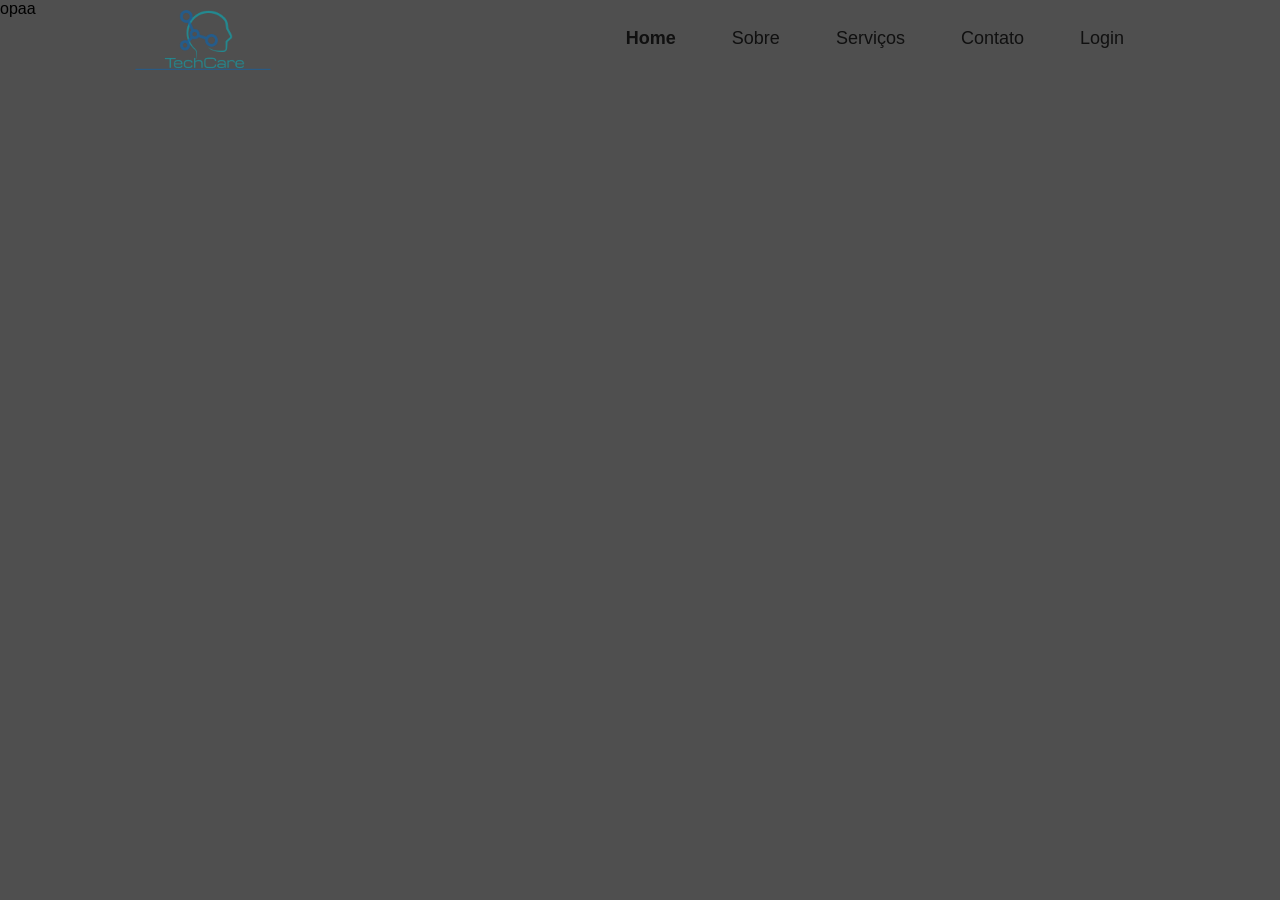
<file: SiteTechCare/Início/index.html>
<!DOCTYPE html>
<html lang="en">

<head>
    <meta charset="UTF-8">
    <meta name="viewport" content="width=device-width, initial-scale=1.0">
    <link rel="stylesheet" href="css/Style.css">
    <title>Document</title>
</head>

<body>
    <div class="header">
        <div class="container">
            <div class="logo">
                <a href=""><img src="css/img/logo.png" alt="Logo" width="150"></a>
            </div>
            <div class="nav">
                <ul>
                    <a href=""><li> Login </li></a>
                    <a href=""><li> Contato </li></a>
                    <a href=""><li> Serviços </li></a>
                    <a href=""><li> Sobre </li></a>
                    <a href=""><li class="active"> Home </li></a>
                </ul>
            </div>
        </div>
        <div class="clear"></div>
    </div>
    opaa
    <div class="footer">

    </div>
</body>

</html>
</file>
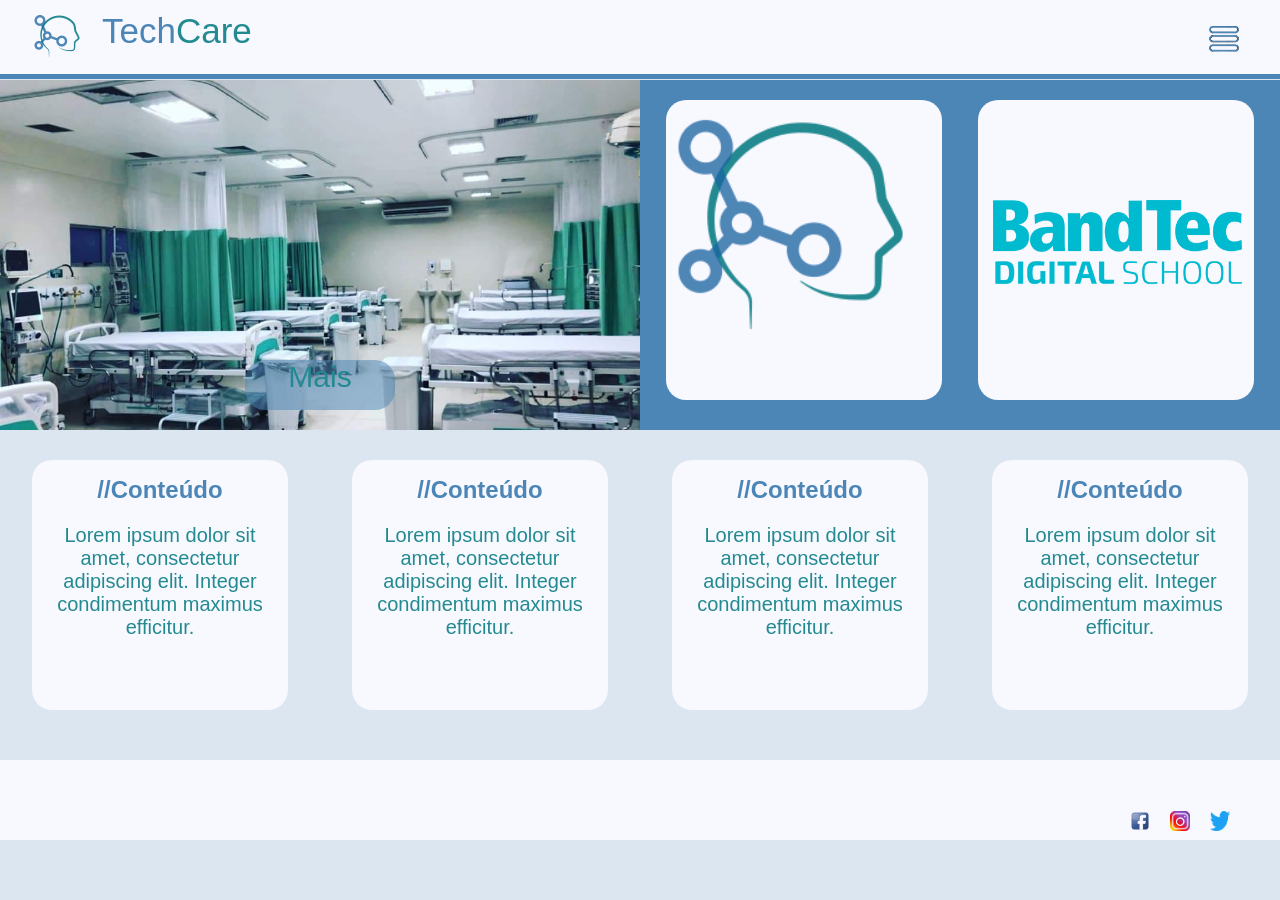
<file: Prototipos/Home/Gui Gomes/index.html>
<!DOCTYPE html>
<html lang="en">
<head>
    <meta charset="UTF-8">
    <meta name="viewport" content="width=device-width, initial-scale=1.0">
    <script src="js/index.js"></script>
    <link rel="stylesheet" href="css/style_index.css">
    <link REL="SHORTCUT ICON" HREF="img/logo.ico">
    <title>Home</title>
</head>
<body>
    <div class="posicao">
    <div class="header">
        
        <div class="container">
            <div class="logo"> <img src="img/logo.png" alt="logo techcare"></div>
            <div class="titulo_0">
                <span>Tech</span>Care
            </div>
            <div class="menu">
                <img  onclick="func_0()" src="img/menuazul.png" alt="menu">
            </div>
        </div>
        <div class="linha"></div>
    </div>
    <div style="display: none;" class="opcoes" id="options">
        <div class="options_1">
        <div class="container_1">
            <a href="index.html">
            <ul>
                <li> <img class="img_home" src="img/home.png" alt="Serviços"><span class="aj"> Home </span></li>
            </ul>
            </a>
        </div>
        <div class="container_1">
            <a href="index.html">
            <ul>
                <li> <img class="img_login" src="img/login.png" alt="Serviços">Login</li>
            </ul>
            </a>
        </div>
        <div class="container_1">
            <a href="index.html">
            <ul>
                <li> <img src="img/servicos.png" alt="Serviços"><span class="aj"> Sobre </span></li>
            </ul>
            </a>
        </div>
        <div class="container_1">
            <a href="index.html">
            <ul>
                <li> <img  class="img_servicos" src="img/biohazard_preto.png" alt="Serviços">Serviços</li>
            </ul>
            </a>
        </div>
        <div class="container_2">
            <a href="index.html">
            <ul>
                <li> <img  class="img_contato" src="img/contato.png" alt="Contato">Contato</li>
            </ul>
            </a>
        </div>
    </div>
    </div>
    </div>
</div>
    <div class="conteudo">
        <div class="space">
        </div>
        <div class="conteudo_0">
            <div class="q0">
                <div class="space_1"></div>
                <div class="ser">
                    <a href="index.html">Mais</a>
                </div>
            </div>
            <div class="q1">
                <div class="limite">
                <div class="quem">
                    <img src="img/logo.png" alt="">

                </div>
                <a href="http://www.digitalschool.com.br/faculdade/">
                    <div class="parcerias" onclick="func_1()">
                    <ul>
                    <li><img src="img/bandtec.png" alt=""></li>
                    </ul>
                    
                    </div>
                </a>
                </div>
            </div>
        </div>
        <div class="space3">

        </div>
        <div class="conteudo_1">
            <div class="q4">
            <div class="titulo_2">
                <h1>//Conteúdo</h1>
            </div>
            <div class="texto_0">
                <p>
                    Lorem ipsum dolor sit amet, consectetur adipiscing elit. Integer condimentum maximus efficitur.
                 </p>
            </div>
        </div>
        <div class="q5">
            <div class="titulo_2">
                <h1>//Conteúdo</h1>
            </div>
            <div class="texto_0">
                <p>
                    Lorem ipsum dolor sit amet, consectetur adipiscing elit. Integer condimentum maximus efficitur.
                 </p>
            </div>
        </div>
    </div>
    <div class="conteudo_1">
        <div class="q4">
        <div class="titulo_2">
            <h1>//Conteúdo</h1>
        </div>
        <div class="texto_0">
            <p>
                Lorem ipsum dolor sit amet, consectetur adipiscing elit. Integer condimentum maximus efficitur.
             </p>
        </div>
    </div>
    <div class="q5">
        <div class="titulo_2">
            <h1>//Conteúdo</h1>
        </div>
        <div class="texto_0">
            <p>
                Lorem ipsum dolor sit amet, consectetur adipiscing elit. Integer condimentum maximus efficitur.
             </p>
        </div>
    </div>
</div>
<div class="rodape">
    <div class="redes">
        <ul>
            <li><div class="f1"><img src="img/face.png" alt=""></div></li>
            <li><div class="f1"><img src="img/insta.png" alt=""></div></li>
            <li><div class="f1"><img src="img/twitter.png" alt=""></div></li>
        </ul>
    </div>
</div>

</body>
</html>
</file>
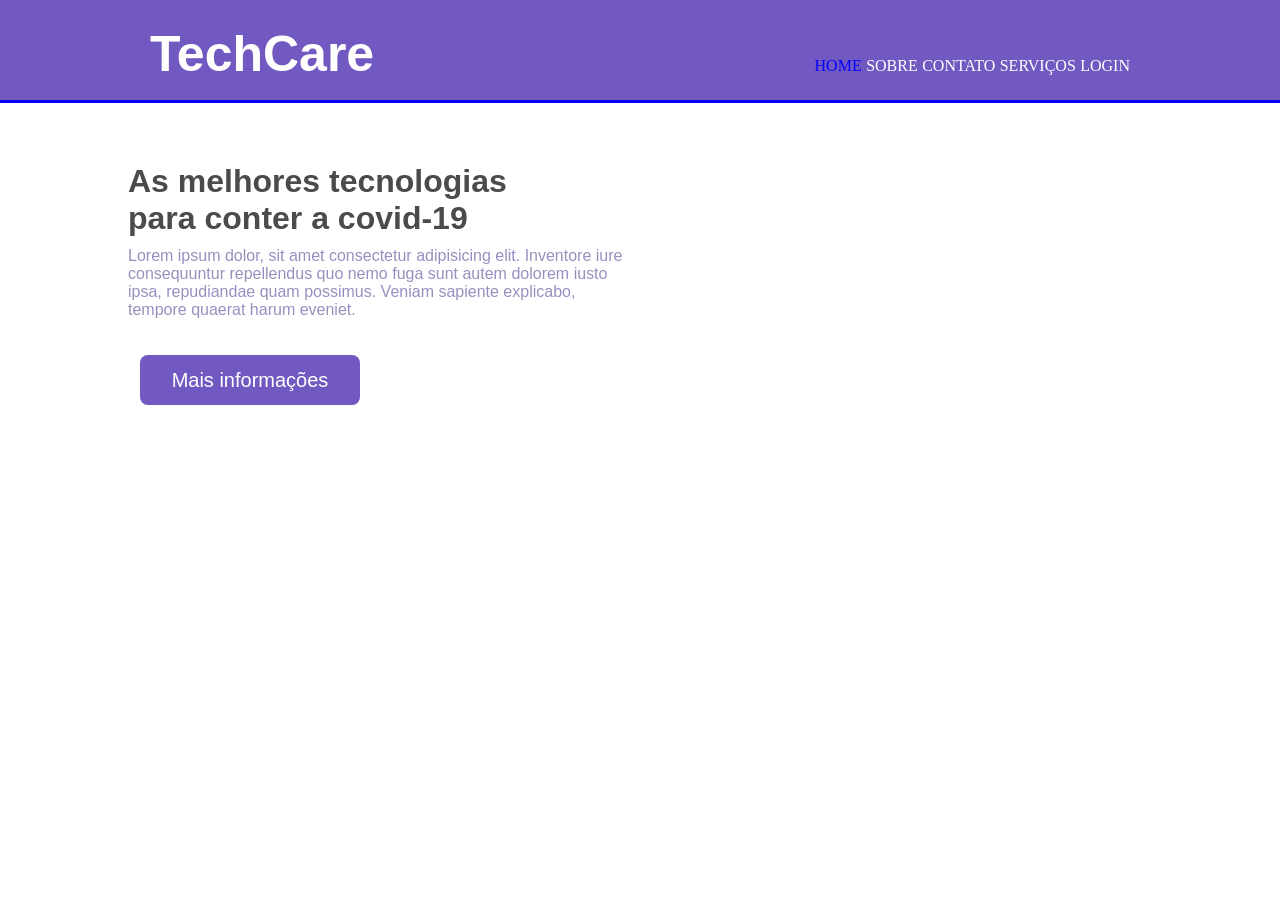
<file: Prototipos/Home/Rafael/index.html>
<!DOCTYPE html>
<html lang="en">

<head>
    <meta charset="UTF-8">
    <meta name="viewport" content="width=device-width, initial-scale=1.0">
    <title>Document</title>
    <link rel="stylesheet" href="style.css">
</head>

<body>

    <!-- Cabeçalho -->

    <div class="header">

        <div class="container">

            <div class="title-header">

                <h1>TechCare</h1>

            </div>

            <div class="nav">
                <ul>

                    <li> <a class="current" href="index.html">Home</a></li>
                    <li><a href="sobre.html">Sobre</a></li>
                    <li><a href="contato.html">Contato</a></li>
                    <li><a href="servico.html">Serviços</a></li>
                    <li><a href="login.html">Login</a></li>


                </ul>
            </div>

        </div>


    </div>

    <!-- Cabeçalho -->



    <div class="showcase">

        <div class="container">


            <h1 class="title-show"> As melhores tecnologias<br>
                para conter a covid-19</h1>

            <div class="text1">
                Lorem ipsum dolor, sit amet consectetur adipisicing elit. Inventore iure <br>
                consequuntur repellendus quo nemo fuga sunt autem dolorem iusto <br>
                ipsa, repudiandae quam possimus. Veniam sapiente explicabo, <br>
                tempore quaerat harum eveniet.

            </div>
            <br>
            <br>
            <button class="btn-enviar">Mais informações</button>

            <!-- <div class="img1"></div> -->


        </div>

    </div>

    <!-- <img   src="img6.png" alt=""> -->


    <div class="shocase2">
<!-- 

        <div class="container">


            <h1 class="title-show">Combate a convid-19</h1>

            <div class="text1">

                Lorem ipsum dolor sit amet consectetur adipisicing elit. Dolor culpa obcaecati vitae ipsam at aliquid <br>
                 errorvoluptatesatque alias adipisci eum nesciunt consequatur facilis, laudantium voluptatibus? <br> Ipsum amet
                laboriosam iure.


            </div>

        </div>

    </div> -->



</body>

</html>
</file>
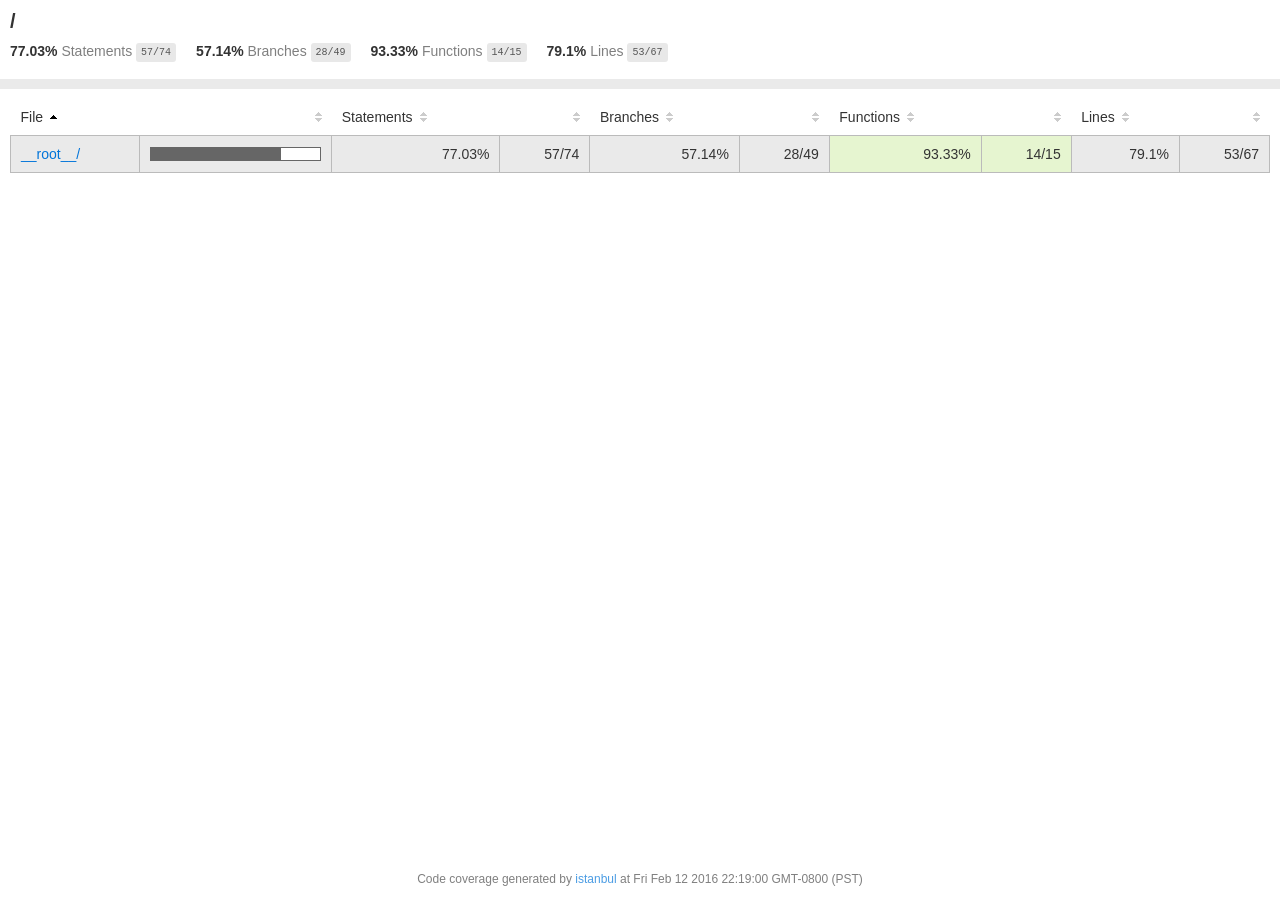
<file: SiteTechCare/js/node_database/NODE4 (1)/node_modules/mute-stream/coverage/lcov-report/index.html>
<!doctype html>
<html lang="en">
<head>
    <title>Code coverage report for All files</title>
    <meta charset="utf-8" />
    <link rel="stylesheet" href="prettify.css" />
    <link rel="stylesheet" href="base.css" />
    <meta name="viewport" content="width=device-width, initial-scale=1">
    <style type='text/css'>
        .coverage-summary .sorter {
            background-image: url(sort-arrow-sprite.png);
        }
    </style>
</head>
<body>
<div class='wrapper'>
  <div class='pad1'>
    <h1>
      /
    </h1>
    <div class='clearfix'>
      <div class='fl pad1y space-right2'>
        <span class="strong">77.03% </span>
        <span class="quiet">Statements</span>
        <span class='fraction'>57/74</span>
      </div>
      <div class='fl pad1y space-right2'>
        <span class="strong">57.14% </span>
        <span class="quiet">Branches</span>
        <span class='fraction'>28/49</span>
      </div>
      <div class='fl pad1y space-right2'>
        <span class="strong">93.33% </span>
        <span class="quiet">Functions</span>
        <span class='fraction'>14/15</span>
      </div>
      <div class='fl pad1y space-right2'>
        <span class="strong">79.1% </span>
        <span class="quiet">Lines</span>
        <span class='fraction'>53/67</span>
      </div>
    </div>
  </div>
  <div class='status-line medium'></div>
<div class="pad1">
<table class="coverage-summary">
<thead>
<tr>
   <th data-col="file" data-fmt="html" data-html="true" class="file">File</th>
   <th data-col="pic" data-type="number" data-fmt="html" data-html="true" class="pic"></th>
   <th data-col="statements" data-type="number" data-fmt="pct" class="pct">Statements</th>
   <th data-col="statements_raw" data-type="number" data-fmt="html" class="abs"></th>
   <th data-col="branches" data-type="number" data-fmt="pct" class="pct">Branches</th>
   <th data-col="branches_raw" data-type="number" data-fmt="html" class="abs"></th>
   <th data-col="functions" data-type="number" data-fmt="pct" class="pct">Functions</th>
   <th data-col="functions_raw" data-type="number" data-fmt="html" class="abs"></th>
   <th data-col="lines" data-type="number" data-fmt="pct" class="pct">Lines</th>
   <th data-col="lines_raw" data-type="number" data-fmt="html" class="abs"></th>
</tr>
</thead>
<tbody><tr>
	<td class="file medium" data-value="__root__/"><a href="__root__/index.html">__root__/</a></td>
	<td data-value="77.03" class="pic medium"><div class="chart"><div class="cover-fill" style="width: 77%;"></div><div class="cover-empty" style="width:23%;"></div></div></td>
	<td data-value="77.03" class="pct medium">77.03%</td>
	<td data-value="74" class="abs medium">57/74</td>
	<td data-value="57.14" class="pct medium">57.14%</td>
	<td data-value="49" class="abs medium">28/49</td>
	<td data-value="93.33" class="pct high">93.33%</td>
	<td data-value="15" class="abs high">14/15</td>
	<td data-value="79.1" class="pct medium">79.1%</td>
	<td data-value="67" class="abs medium">53/67</td>
	</tr>

</tbody>
</table>
</div><div class='push'></div><!-- for sticky footer -->
</div><!-- /wrapper -->
<div class='footer quiet pad2 space-top1 center small'>
  Code coverage
  generated by <a href="http://istanbul-js.org/" target="_blank">istanbul</a> at Fri Feb 12 2016 22:19:00 GMT-0800 (PST)
</div>
</div>
<script src="prettify.js"></script>
<script>
window.onload = function () {
        if (typeof prettyPrint === 'function') {
            prettyPrint();
        }
};
</script>
<script src="sorter.js"></script>
</body>
</html>
</file>
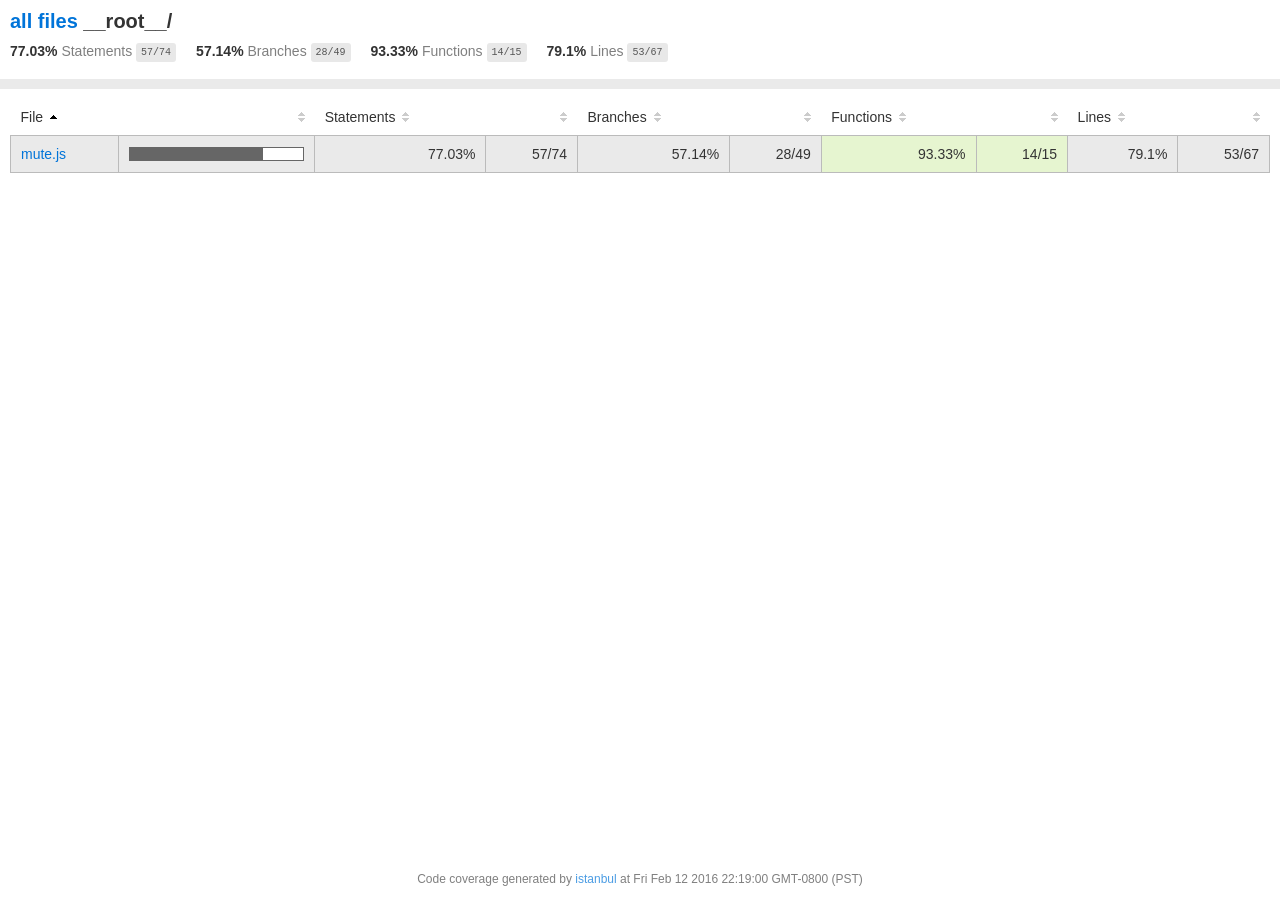
<file: SiteTechCare/js/node_database/NODE4 (1)/node_modules/mute-stream/coverage/lcov-report/__root__/index.html>
<!doctype html>
<html lang="en">
<head>
    <title>Code coverage report for __root__/</title>
    <meta charset="utf-8" />
    <link rel="stylesheet" href="../prettify.css" />
    <link rel="stylesheet" href="../base.css" />
    <meta name="viewport" content="width=device-width, initial-scale=1">
    <style type='text/css'>
        .coverage-summary .sorter {
            background-image: url(../sort-arrow-sprite.png);
        }
    </style>
</head>
<body>
<div class='wrapper'>
  <div class='pad1'>
    <h1>
      <a href="../index.html">all files</a> __root__/
    </h1>
    <div class='clearfix'>
      <div class='fl pad1y space-right2'>
        <span class="strong">77.03% </span>
        <span class="quiet">Statements</span>
        <span class='fraction'>57/74</span>
      </div>
      <div class='fl pad1y space-right2'>
        <span class="strong">57.14% </span>
        <span class="quiet">Branches</span>
        <span class='fraction'>28/49</span>
      </div>
      <div class='fl pad1y space-right2'>
        <span class="strong">93.33% </span>
        <span class="quiet">Functions</span>
        <span class='fraction'>14/15</span>
      </div>
      <div class='fl pad1y space-right2'>
        <span class="strong">79.1% </span>
        <span class="quiet">Lines</span>
        <span class='fraction'>53/67</span>
      </div>
    </div>
  </div>
  <div class='status-line medium'></div>
<div class="pad1">
<table class="coverage-summary">
<thead>
<tr>
   <th data-col="file" data-fmt="html" data-html="true" class="file">File</th>
   <th data-col="pic" data-type="number" data-fmt="html" data-html="true" class="pic"></th>
   <th data-col="statements" data-type="number" data-fmt="pct" class="pct">Statements</th>
   <th data-col="statements_raw" data-type="number" data-fmt="html" class="abs"></th>
   <th data-col="branches" data-type="number" data-fmt="pct" class="pct">Branches</th>
   <th data-col="branches_raw" data-type="number" data-fmt="html" class="abs"></th>
   <th data-col="functions" data-type="number" data-fmt="pct" class="pct">Functions</th>
   <th data-col="functions_raw" data-type="number" data-fmt="html" class="abs"></th>
   <th data-col="lines" data-type="number" data-fmt="pct" class="pct">Lines</th>
   <th data-col="lines_raw" data-type="number" data-fmt="html" class="abs"></th>
</tr>
</thead>
<tbody><tr>
	<td class="file medium" data-value="mute.js"><a href="mute.js.html">mute.js</a></td>
	<td data-value="77.03" class="pic medium"><div class="chart"><div class="cover-fill" style="width: 77%;"></div><div class="cover-empty" style="width:23%;"></div></div></td>
	<td data-value="77.03" class="pct medium">77.03%</td>
	<td data-value="74" class="abs medium">57/74</td>
	<td data-value="57.14" class="pct medium">57.14%</td>
	<td data-value="49" class="abs medium">28/49</td>
	<td data-value="93.33" class="pct high">93.33%</td>
	<td data-value="15" class="abs high">14/15</td>
	<td data-value="79.1" class="pct medium">79.1%</td>
	<td data-value="67" class="abs medium">53/67</td>
	</tr>

</tbody>
</table>
</div><div class='push'></div><!-- for sticky footer -->
</div><!-- /wrapper -->
<div class='footer quiet pad2 space-top1 center small'>
  Code coverage
  generated by <a href="http://istanbul-js.org/" target="_blank">istanbul</a> at Fri Feb 12 2016 22:19:00 GMT-0800 (PST)
</div>
</div>
<script src="../prettify.js"></script>
<script>
window.onload = function () {
        if (typeof prettyPrint === 'function') {
            prettyPrint();
        }
};
</script>
<script src="../sorter.js"></script>
</body>
</html>
</file>
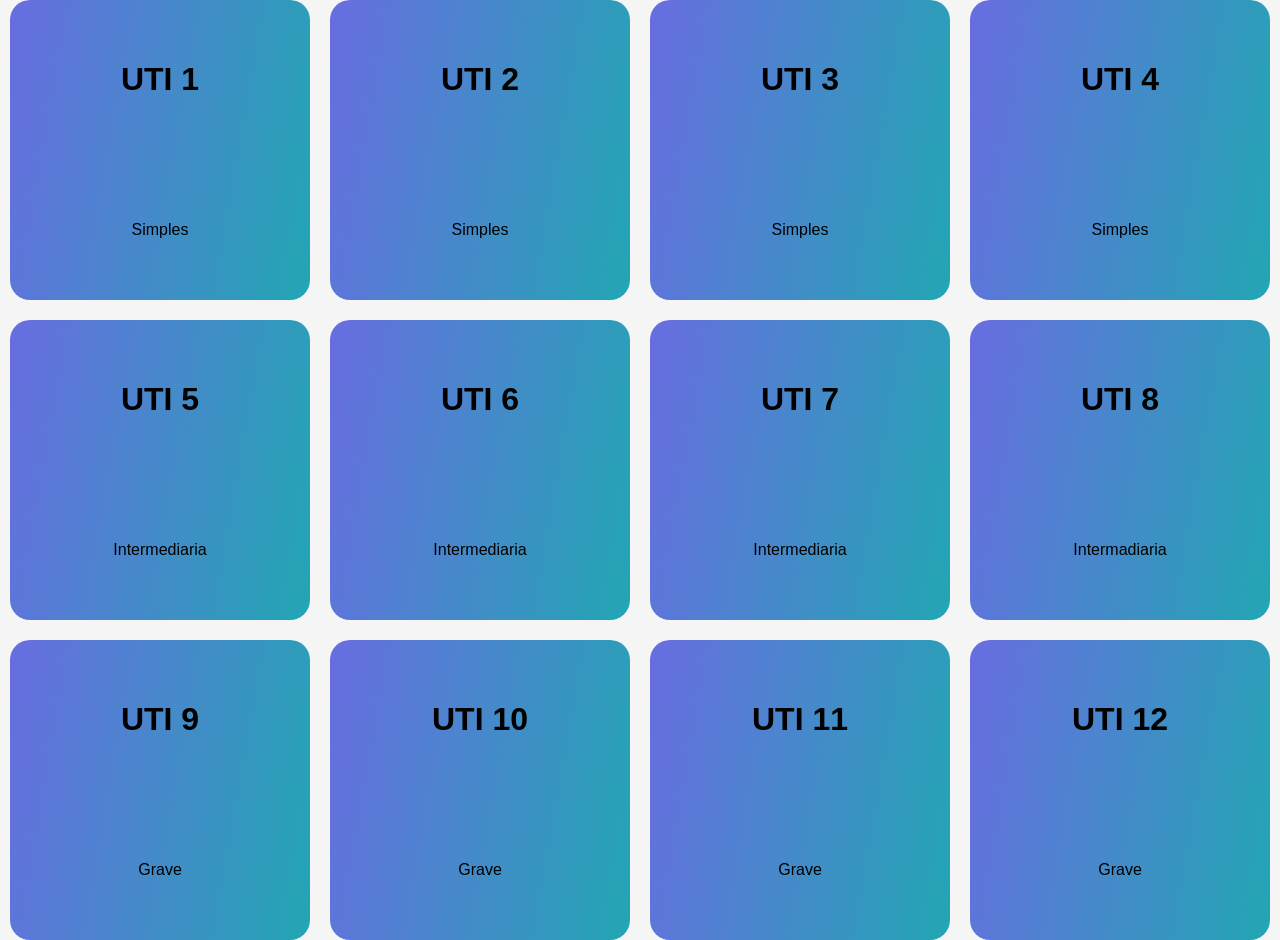
<file: SiteTechCare/pages/analytics.html>
<!DOCTYPE html>
<html lang="en">

<head>
    <meta charset="UTF-8">
    <meta name="viewport" content="width=device-width, initial-scale=1.0">
    <link rel="stylesheet" href="analytics.css">
    <title>Document</title>
</head>

<body>
    <div class="estrutura">
        <div class="box-card">
            <div class="card ala1">
                <h1>UTI 1</h1><span>Simples</span>
            </div>
            <div class="card ala1">
                <h1>UTI 2</h1><span>Simples</span>
            </div>
            <div class="card ala1">
                <h1>UTI 3</h1><span>Simples</span>
            </div>
            <div class="card ala1">
                <h1>UTI 4</h1><span>Simples</span>
            </div>
            <div class="card ala2">
                <h1>UTI 5</h1><span>Intermediaria</span>
            </div>
            <div class="card ala2">
                <h1>UTI 6</h1><span>Intermediaria</span>
            </div>
            <div class="card ala2">
                <h1>UTI 7</h1><span>Intermediaria</span>
            </div>
            <div class="card ala2">
                <h1>UTI 8</h1><span>Intermadiaria</span>
            </div>
            <div class="card ala3">
                <h1>UTI 9</h1><span>Grave</span>
            </div>
            <div class="card ala3">
                <h1>UTI 10</h1><span>Grave</span>
            </div>
            <div class="card ala3">
                <h1>UTI 11</h1><span>Grave</span>
            </div>
            <div class="card ala3">
                <h1>UTI 12</h1><span>Grave</span>
            </div>
        </div>
    </div>
</body>

</html>
</file>
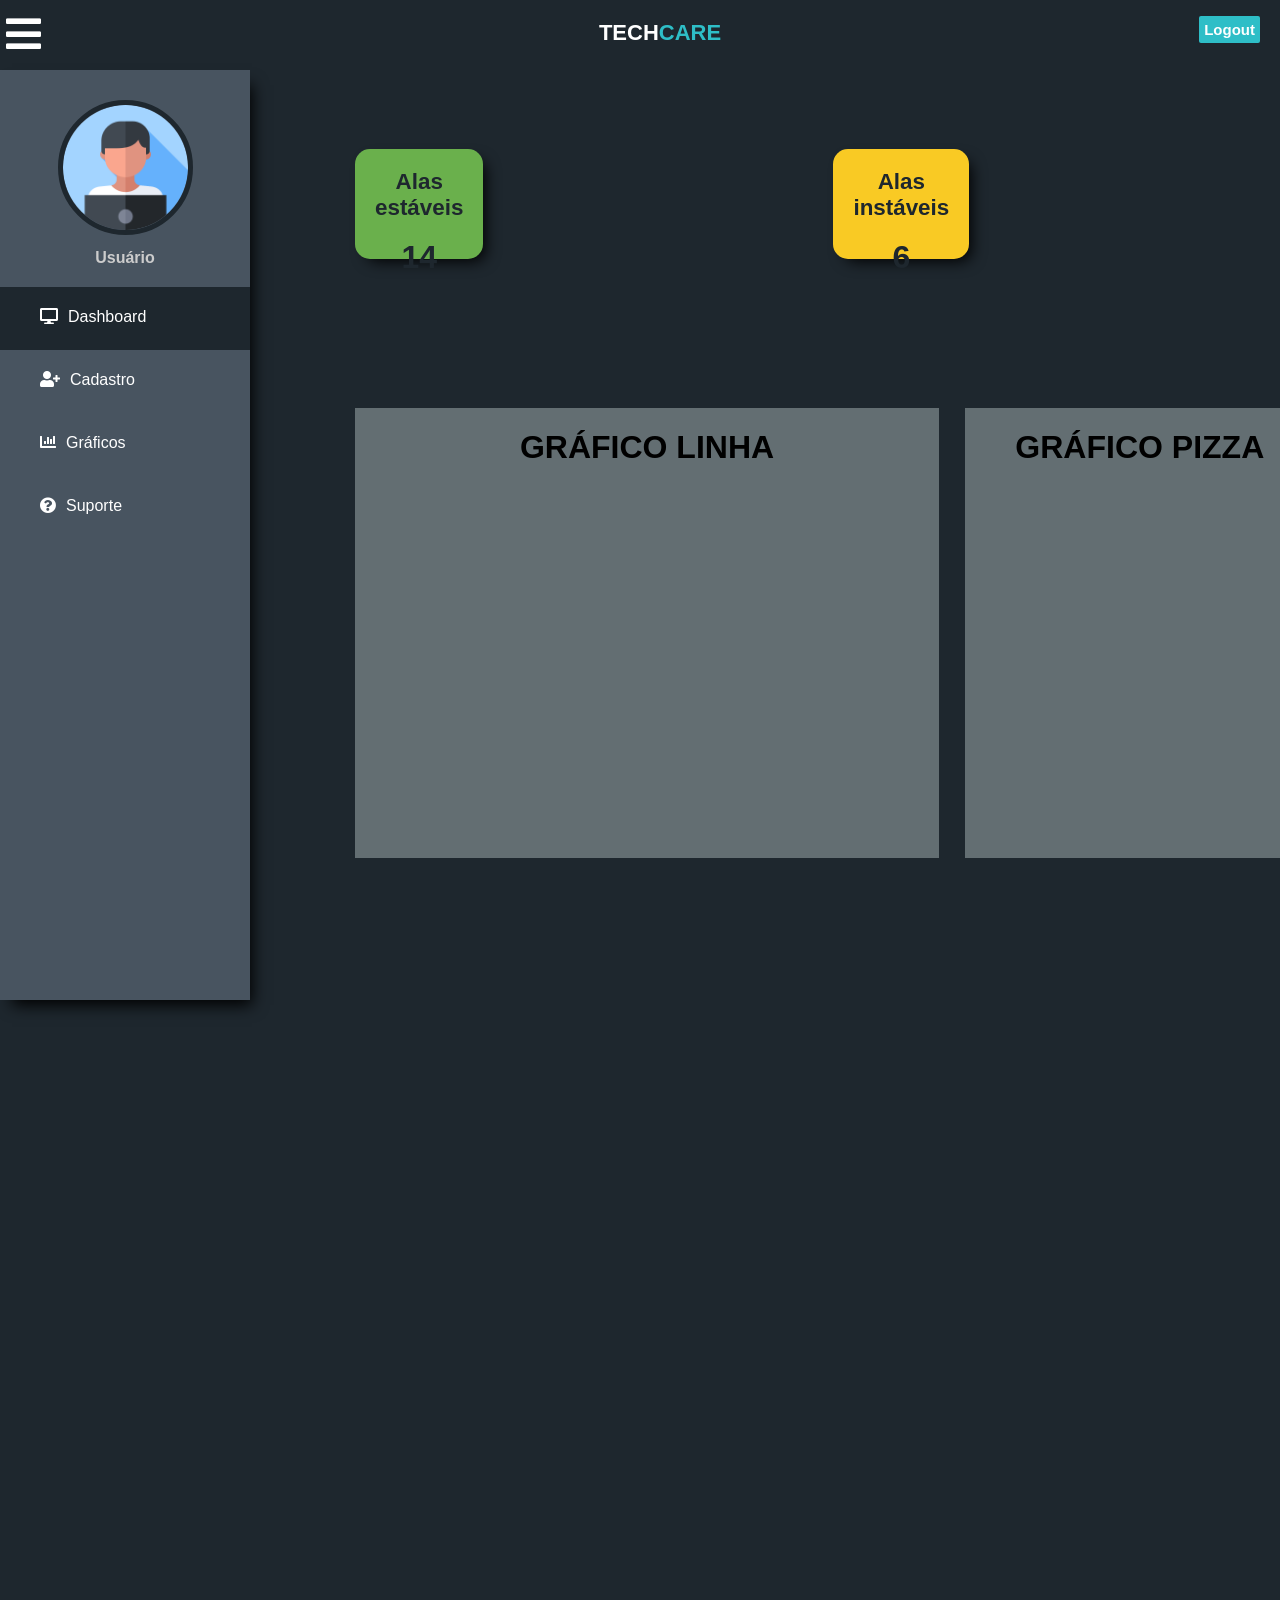
<file: SiteTechCare/pages/DashBoard.html>
<!DOCTYPE html>
<html lang="en">

<head>
    <meta charset="utf-8">
    <meta name="viewport" content="width=device-width, initial-scale=1.0">
    <title>DashBoard</title>
    <link rel="stylesheet" href="../css/Dashboard_menu.css">
    <link rel="stylesheet" href="../css/Dashboard.css">
    <link rel="stylesheet" href="https://stackpath.bootstrapcdn.com/font-awesome/4.7.0/css/font-awesome.min.css">
    <link rel="stylesheet" href="https://cdnjs.cloudflare.com/ajax/libs/font-awesome/5.12.1/css/all.min.css">
    <link rel="icon" href="../css/img/favicon.ico">
</head>

<body>

    <!-- Menu -->

    <input type="checkbox" id="check">
    <header>
        <label for="check">
            <i class="fas fa-bars" id="sidebar_btn"></i>
        </label>
        <center>
            <div class="left_area">
                <h3>Tech<span>Care</span></h3>
            </div>
        </center>
        <div class="right_area">
            <a href="../index.html" class="logout_btn">Logout</a>
        </div>
    </header>

    <div class="sidebar">
        <center>
            <img src="../css/img/user.png" class="profile_image" alt="">
            <h4>Usuário</h4>
        </center>
        <a class="active" href="#"><i class="fa fa-desktop" aria-hidden="true"></i><span>Dashboard</span></a>
        <a href="#"><i class="fa fa-user-plus" aria-hidden="true"></i><span>Cadastro</span></a>
        <a href="graficos.html"><i class="fa fa-bar-chart" aria-hidden="true"></i><span>Gráficos</span></a>
        <a href="Suporte.html"><i class="fa fa-question-circle" aria-hidden="true"></i><span>Suporte</span></a>
    </div>

    <!-- Conteúdo -->

    <div class="content"></div>
    <div class="alertas">
        <div class="card-1">
            <h3>Alas estáveis</h3>
            <br>
            <b>14</b>
        </div>
        <div class="card-2">
            <h3>Alas instáveis</h3>
            <br>
            <b>6</b>
        </div>
        <div class="card-3">
            <h3>Alas críticas</h3>
            <br>
            <b>2</b>
        </div>

    </div>
    <div class="graficos">
        <div id="grafico_linha">
            <h1>GRÁFICO LINHA</h1>
        </div>
        <div id="grafico_pizza">
            <h1>GRÁFICO PIZZA</h1>
        </div>
    </div>

</body>

</html>
</file>
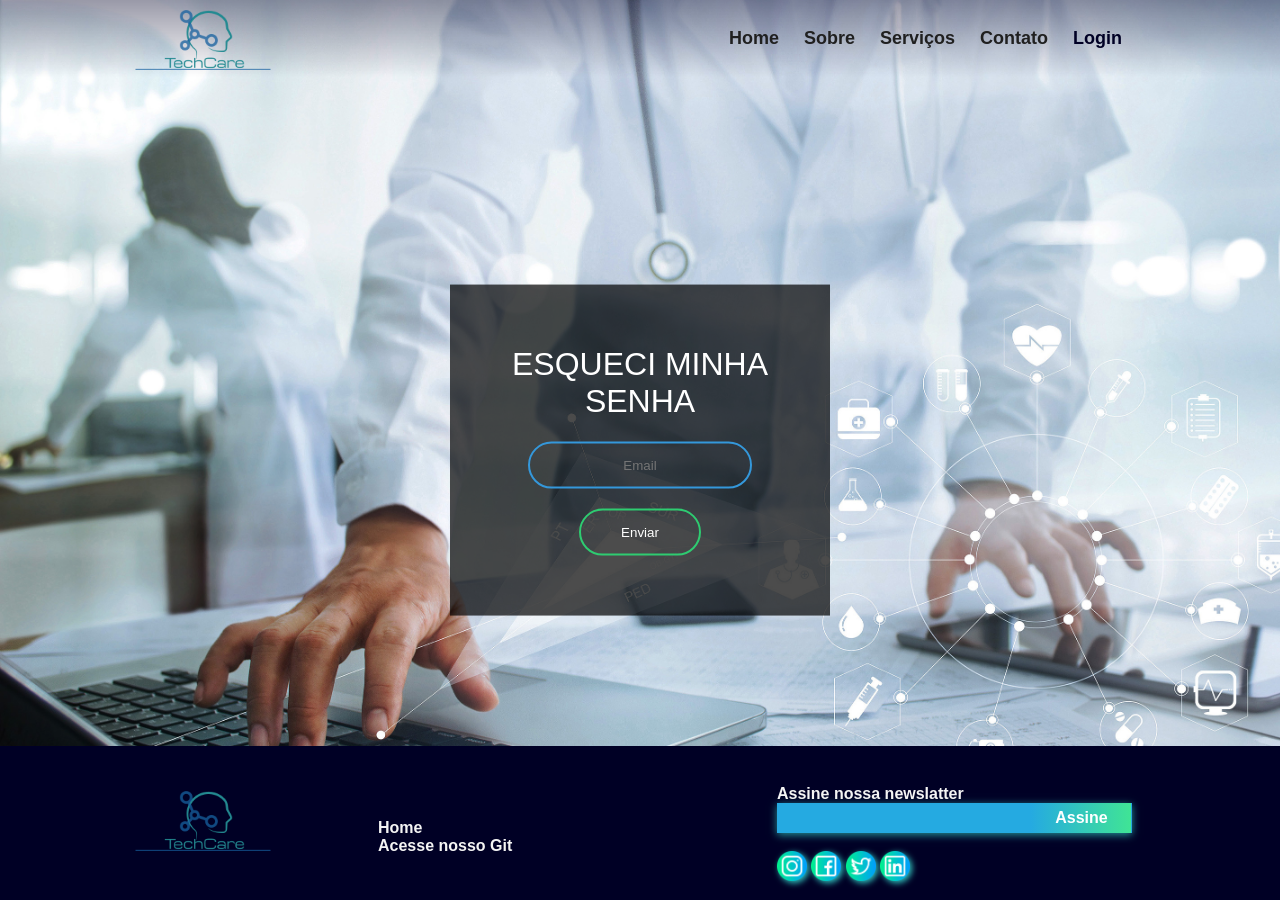
<file: SiteTechCare/pages/esqueci_senha.html>
<!DOCTYPE html>
<html lang="en">

<head>
    <meta charset="UTF-8">
    <meta name="viewport" content="width=device-width, initial-scale=1.0">
    <link rel="stylesheet" href="../css/Login.css ">
    <link rel="stylesheet" href="../css/Style.css">
    <link rel="icon" href="../css/img/favicon.ico">
    <title>Esqueci minha senha</title>
</head>

<body> 
    
    <div class="header">
        <div class="container">
            <div class="logo">
                <a href="../index.html"><img src="../css/img/logo.png" alt="Logo" width="150"></a>
            </div>
            <div class="nav" id="myTopnav">

                <a href="javascript:void(0);" class="icon" onclick="myFunction()">
                    <i class="fas fa-bars"></i>
                </a>
                <a href="../index.html">
                    Home
                </a>
                <a href="../pages/Sobre.html">
                    Sobre
                </a>
                <a href="../pages/servico.html">
                    Serviços
                </a>
                <a href="../pages/contato.html">
                    Contato
                </a>
                <a class="active" href="#">
                    Login
                </a>
            </div>
        </div>
    </div>

<div class="Conteudo">
    <div id="div_esqueci" class="box2">
        <h1>Esqueci minha senha</h1>
        <input type="text" placeholder="Email"  id="mensagem" >
        <input onclick="enviar()" href="" type="submit" name="" value="Enviar">
    </div>
</div>

    <div class="footer">
            <div class="container">
                <div class="logoFooter">
                    <a href="../index.html"><img src="../css/img/logo.png" alt="Logo" width="150"></a>
                </div>
                <div class="navFooter">
                    <ul>
                        <li><a href="../index.html"> Home</a></li>
                        <li><a href="https://github.com/DouglasNova/TechCare-Sprint-3"> Acesse nosso Git</a></li>
                    </ul>
                </div>

                <div class="newslatter">
                    <b> Assine nossa newslatter</b> <br>
                    <div class="text">


                        <input type="email">

                        <button class="btn-hover color-1">Assine</button>

                    </div>
                    <br>
                    <ul>
                        <li><img src="../css/img/insta.png"></li>
                        <li><img src="../css/img/face.png"></li>
                        <li><img src="../css/img/twitter.png"></li>
                        <li><img src="../css/img/linkedin.png"></li>
                    </ul>
                </div>
            </div>
        </div> 
</body>

</html>

<script>
    function enviar() {
var tem_arroba = mensagem.value;
var tem_ponto = mensagem.value; 

tem_arroba = tem_arroba.indexOf('@') > 0;
tem_ponto = tem_ponto.indexOf('.') > 0;

if(tem_arroba && tem_ponto){
    alert ('email enviado com sucesso');
}else {
    alert ('email invalido');
}

}
</script>
</file>
<file: SiteTechCare/Início/css/Style.css>
html, body{
    margin: 0;
}
body{
    background: #4f4f4f;
    font-family: 'Lucida Sans', 'Lucida Sans Regular', 'Lucida Grande', 'Lucida Sans Unicode', Geneva, Verdana, sans-serif
}
a{
    color: #101010;
}
.container{
    width: 80%;
    margin: 0 auto;
}
.header{
    position: absolute;
    height: 77px;
    width: 100%;
    font-size: large;
}
.header .logo{
    float: left;
    position: absolute;
    top: -35px;
}
ul{
    margin: 0;
    padding: 0;
}
.header li{
    float: right;
    display: inline;
    padding: 28px;
}
.clear{
    clear: both;
}
.active{
    font-weight: bold;
}
</file>
<file: Prototipos/Home/Gui Gomes/css/style_index.css>
body{
    margin-bottom: 0;
    margin: 0;
    padding: 0;
    font-family: -apple-system, BlinkMacSystemFont, 'Segoe UI', Roboto, Oxygen, Ubuntu, Cantarell, 'Open Sans', 'Helvetica Neue', sans-serif;
    background-color: rgba(76, 134, 182, 0.2);
}
.header{
    opacity: 1;
    min-height: 70px;
    float: left;
    width: 100%;
    background-color: ghostwhite;
}
.header .container{
    width: 95%;
    margin: 0 auto;
}

.logo{
    float: left;
}
.header .logo img{
    height: 50px;
    padding-top: 11px;
}

.container .titulo_0{
    float: left;
    text-align: center;
    font-size: 35px;
    margin-left: 20px;
    height: 50px;
    padding-top: 11px;
    color: #238a91;
}
.container .titulo_0 span{
    color: #4c86b6;

}
.linha{
    height: 5px;
    width: 100%;
    float: left;
    background-color:  #4c86b6;
}
.header .container .menu{
    float: right;
    height: 50px;
    margin: 0;
    margin-left: 20px;
    width: 50px;
    padding-top: 24px;
}
.menu img{
    height: 30px;
}
.container ul{
    float: right;
    padding-top: 12px;
}
.container ul li{
    display: inline;
    margin-left: 20px;
}
.container ul li a{
    text-decoration: none;
}
.opcoes{
    opacity: 1;
    width: 100%;
    float: left;
    margin: 0;
    background-color:#238a91;
    border-bottom: 2px;
    border-bottom: solid;
    border-color: #4c86b6;
    margin-bottom: 7px;
}
.container_1 img{
    width: 80%;
    padding-right: 10px;
    padding-top: 20px;
    margin-bottom: -15px;
}
.container_1 ul{
    margin: 0;
    font-size: 30px;
    padding: 0;
}
.container_1 ul li{
    list-style: none;
    text-align: center;
}
.container_1 a{
    text-decoration: none;
    color: #4c86b6;
}
.container_1{
    width: 200px;
    height: 200px;
    background-color: ghostwhite;
    margin-top: 10px;
    margin-bottom: 10px;
    margin-right: 3%;
    border-radius: 20px;
}
.container_1:hover{
    background-color: white;
}
.container_1 a:hover{
    color:black;
}
.container_1 .img_login{
    width: 70%;
    padding-top: 21px;
    margin-bottom: -16px;
    padding-left: 12px;
}
.container_1{
    float: left;
}

.container_1 .img_servicos{
    padding-top: 5px;
    margin-bottom: -20px;
    padding-left: 10px;
}
.container_1 .img_home{
    width: 75%;
    padding-top: 5px;
    margin-bottom: -10px;
    padding-left: 5px; 
}
.container_2 .img_contato{
    padding-top: 5px;
    margin-bottom: -15px;
    padding-left: 35px; 
}
.opcoes .options_1{
    width: 85%;
    margin: auto;

}
.container_2{
    width: 200px;
    float: left;
    height: 200px;
    background-color: ghostwhite;
    margin-top: 10px;
    margin-right: 0px;
    border-radius: 20px;
}
.container_2:hover{
    background-color: white;
}
.container_2 a:hover{
    color:black;
}
.container_2 img{
    width: 80%;
    padding-right: 0px;
    padding-top: 23px;
    margin-bottom: -5px;
    float: left;
}
.container_2 ul{
    margin: 0;
    font-size: 30px;
    padding: 0;
}
.container_2 ul li{
    list-style: none;
    text-align: center;
}
.container_2 a{
    text-decoration: none;
    color: #4c86b6;
}
.container_2{
    float: left;
}
.posicao{

    width: 100%;
    float: left;
    height: 100px;
    position: fixed;
    margin: 0 0;
    padding: 0;
}
.space{
    width: 100%;
    height: 80px;
}
.conteudo{
    width: 100%;
}
.conteudo .conteudo_0{
    width: 100%;
    margin: auto;
}
.conteudo_0 .q0{
    height: 350px;
    background: url(../img/ala.jpg);
    background-size: 100%;
    background-repeat: no-repeat;
    float: left;
    width: 50%;

}
.conteudo_0 .q1{
    height: 350px;
    background-color: #4c86b6;
    width: 50%;
    float: right;
}
.conteudo_0 .q1 .quem{
    width: 47%;
    height: 300px;
    background-color: ghostwhite;
    float: left;
    margin-top: 20px;
    border-radius: 20px;
}
.q1 .limite{
    margin: auto;
    width: 92%;
}
.quem img{
    width: 90%;
}
.conteudo_0 .q1 .parcerias{
    width: 47%;
    height: 300px;
    background-color: ghostwhite;
    float: right;
    margin-top: 20px;
    border-radius: 20px;
}
.parcerias img{
    width: 90%;
    padding-top: 100px;
    padding-left: 15px;
}
.parcerias ul li{
    list-style: none;
    margin: 0;
    padding: 0;
}
.parcerias ul{
    margin: 0;
    padding: 0;
}
.parcerias a{
    width: 100%;
    height: 100%;
}
.q0 .ser{
    margin-top: 0;
    height: 50px;
    width: 150px;
    background-color:rgba(76, 134, 182, 0.5);
    border-radius: 20px;
    margin: auto;
    text-align: center;
    font-size: 30px;
}
.ser a:hover{
    color: white;
}
.q0 .space_1{
    width: 50%;
    height: 280px;
}
.ser:hover{
    background-color:rgba(76, 134, 182, 0.8);

}
.ser a{
    text-decoration: none;
    color: #238a91;
}

.space_3{
    float: left;
}
.conteudo_1{
    margin-top: 30px;
    float: left;
    width: 50%;
    height: 300px;
    border-radius: 7px;

}
.conteudo_1 .texto_0{
    font-size: 20px;
    width: 90%;
    text-align: center;
    margin: auto;
    color: #238a91;
}
.conteudo_1 .titulo_2{
    width: 95%;
    text-align: center;
    margin: auto;
    font-size: 12px;
    color: #4c86b6;
}
.conteudo_1 .q4{
    float: left;
    margin-left: 5%;
    height: 250px;
    width: 40%;
    background-color: ghostwhite;
    border-radius: 20px;
}
.conteudo_1 .q5{
    margin-right: 5%;
    float: right;
    height: 250px;
    width: 40%;
    background-color: ghostwhite;
    border-radius: 20px;
}
.rodape{
    margin-bottom: 0;
    float: left;
    width: 100%;
    height: 80px;
    background-color: ghostwhite;
}
.rodape ul{
    padding-right: 50px;
    float: right;
}
.rodape ul li{
    margin-top: 35px;
    margin-left: 20px;
    float: left;
    display: flex;
}
.rodape .f1{
    width: 20px;
    height: 20px;
}
.rodape .f1 img{
    width: 100%;
    height: 100%;
}
</file>
<file: Prototipos/Home/Rafael/style.css>
/* TechCare */


body{

    font-family: -Arial, Helvetica, sans-serif;
    margin: 0;
    padding: 0;
}

.header{
    background: rgb(113, 89, 193);
    color: white;
    height: 100px;
    width: 100%;
    margin-top: 0px;
    border-bottom: #0000ff 3px solid;


}

.header .container .nav li{
    display: inline-block;

}


.header a{
    text-transform: uppercase;
    text-decoration: none;
    color: white;
    font-family: 'Source Sans Pro';
    font-style: normal;
    font-weight: 400;

}

.title-header h1{
    margin: 0;
}

.nav{
    float: right;
    padding-right: 150px;
    padding-top: 57px;
}



.title-header{
    /* max-width: 200px; */
    float: left;
    font-size: 25px;
    padding-left: 150px;
    padding-top: 25px;
    
}

.header .nav ul{
    margin: 0;
    padding: 0;

}

.header .nav ul li{
    margin:0;
    padding: 0;
}

.nav .current{
    color: #0000ff;
}

/* SHOWCASE */

.showcase{
    height: 400px;
    width: 100%;
    /* background-color: lawngreen; */
    margin-top:0;
    /* background-color: #ffe9e9; */
}




.showcase .container .title-show{
    color: rgb(75, 75, 75); 
    margin: 0;
}

.text1{
    color: rgb(154, 142, 191);
}

.showcase .container .text1{

     padding-left: 10%;
    padding-top: 10px;
    /* width: 100%; */
    /* float: left; */

}

.showcase .container h1{

    padding-left: 10%;
   padding-top: 60px;
   width: 100%;
   /* float: left; */

}




.btn-enviar{

    border: none; 
    width: 220px;
    height: 50px;
    border-radius: 8px;
    background-color:  rgb(113, 89, 193);
    font-size: 20px;
    color: white;
    margin-left: 140px;

    /* padding-left: 10%;
    padding-top: 10px; */
    /* float: left; */

}



/* .show-case .img1{
/* background-color: rgb(113, 89, 193);; */
/* width: 100%;
height: 30px; 

}  */

/* 

.showcase2 .container .title-show{
    margin: 0;
    color: rgb(75, 75, 75); 

}

.showcase2{
    background-color: rgb(113, 89, 193);
    width: 100%;
    height: 500px;
}

h1{
    margin: 0;
} */
</file>
<file: SiteTechCare/js/node_database/NODE4 (1)/node_modules/mute-stream/coverage/lcov-report/prettify.css>
.pln{color:#000}@media screen{.str{color:#080}.kwd{color:#008}.com{color:#800}.typ{color:#606}.lit{color:#066}.pun,.opn,.clo{color:#660}.tag{color:#008}.atn{color:#606}.atv{color:#080}.dec,.var{color:#606}.fun{color:red}}@media print,projection{.str{color:#060}.kwd{color:#006;font-weight:bold}.com{color:#600;font-style:italic}.typ{color:#404;font-weight:bold}.lit{color:#044}.pun,.opn,.clo{color:#440}.tag{color:#006;font-weight:bold}.atn{color:#404}.atv{color:#060}}pre.prettyprint{padding:2px;border:1px solid #888}ol.linenums{margin-top:0;margin-bottom:0}li.L0,li.L1,li.L2,li.L3,li.L5,li.L6,li.L7,li.L8{list-style-type:none}li.L1,li.L3,li.L5,li.L7,li.L9{background:#eee}
</file>
<file: SiteTechCare/js/node_database/NODE4 (1)/node_modules/mute-stream/coverage/lcov-report/base.css>
body, html {
  margin:0; padding: 0;
  height: 100%;
}
body {
    font-family: Helvetica Neue, Helvetica, Arial;
    font-size: 14px;
    color:#333;
}
.small { font-size: 12px;; }
*, *:after, *:before {
  -webkit-box-sizing:border-box;
     -moz-box-sizing:border-box;
          box-sizing:border-box;
  }
h1 { font-size: 20px; margin: 0;}
h2 { font-size: 14px; }
pre {
    font: 12px/1.4 Consolas, "Liberation Mono", Menlo, Courier, monospace;
    margin: 0;
    padding: 0;
    -moz-tab-size: 2;
    -o-tab-size:  2;
    tab-size: 2;
}
a { color:#0074D9; text-decoration:none; }
a:hover { text-decoration:underline; }
.strong { font-weight: bold; }
.space-top1 { padding: 10px 0 0 0; }
.pad2y { padding: 20px 0; }
.pad1y { padding: 10px 0; }
.pad2x { padding: 0 20px; }
.pad2 { padding: 20px; }
.pad1 { padding: 10px; }
.space-left2 { padding-left:55px; }
.space-right2 { padding-right:20px; }
.center { text-align:center; }
.clearfix { display:block; }
.clearfix:after {
  content:'';
  display:block;
  height:0;
  clear:both;
  visibility:hidden;
  }
.fl { float: left; }
@media only screen and (max-width:640px) {
  .col3 { width:100%; max-width:100%; }
  .hide-mobile { display:none!important; }
}

.quiet {
  color: #7f7f7f;
  color: rgba(0,0,0,0.5);
}
.quiet a { opacity: 0.7; }

.fraction {
  font-family: Consolas, 'Liberation Mono', Menlo, Courier, monospace;
  font-size: 10px;
  color: #555;
  background: #E8E8E8;
  padding: 4px 5px;
  border-radius: 3px;
  vertical-align: middle;
}

div.path a:link, div.path a:visited { color: #333; }
table.coverage {
  border-collapse: collapse;
  margin: 10px 0 0 0;
  padding: 0;
}

table.coverage td {
  margin: 0;
  padding: 0;
  vertical-align: top;
}
table.coverage td.line-count {
    text-align: right;
    padding: 0 5px 0 20px;
}
table.coverage td.line-coverage {
    text-align: right;
    padding-right: 10px;
    min-width:20px;
}

table.coverage td span.cline-any {
    display: inline-block;
    padding: 0 5px;
    width: 100%;
}
.missing-if-branch {
    display: inline-block;
    margin-right: 5px;
    border-radius: 3px;
    position: relative;
    padding: 0 4px;
    background: #333;
    color: yellow;
}

.skip-if-branch {
    display: none;
    margin-right: 10px;
    position: relative;
    padding: 0 4px;
    background: #ccc;
    color: white;
}
.missing-if-branch .typ, .skip-if-branch .typ {
    color: inherit !important;
}
.coverage-summary {
  border-collapse: collapse;
  width: 100%;
}
.coverage-summary tr { border-bottom: 1px solid #bbb; }
.keyline-all { border: 1px solid #ddd; }
.coverage-summary td, .coverage-summary th { padding: 10px; }
.coverage-summary tbody { border: 1px solid #bbb; }
.coverage-summary td { border-right: 1px solid #bbb; }
.coverage-summary td:last-child { border-right: none; }
.coverage-summary th {
  text-align: left;
  font-weight: normal;
  white-space: nowrap;
}
.coverage-summary th.file { border-right: none !important; }
.coverage-summary th.pct { }
.coverage-summary th.pic,
.coverage-summary th.abs,
.coverage-summary td.pct,
.coverage-summary td.abs { text-align: right; }
.coverage-summary td.file { white-space: nowrap;  }
.coverage-summary td.pic { min-width: 120px !important;  }
.coverage-summary tfoot td { }

.coverage-summary .sorter {
    height: 10px;
    width: 7px;
    display: inline-block;
    margin-left: 0.5em;
    background: url(sort-arrow-sprite.png) no-repeat scroll 0 0 transparent;
}
.coverage-summary .sorted .sorter {
    background-position: 0 -20px;
}
.coverage-summary .sorted-desc .sorter {
    background-position: 0 -10px;
}
.status-line {  height: 10px; }
/* dark red */
.red.solid, .status-line.low, .low .cover-fill { background:#C21F39 }
.low .chart { border:1px solid #C21F39 }
/* medium red */
.cstat-no, .fstat-no, .cbranch-no, .cbranch-no { background:#F6C6CE }
/* light red */
.low, .cline-no { background:#FCE1E5 }
/* light green */
.high, .cline-yes { background:rgb(230,245,208) }
/* medium green */
.cstat-yes { background:rgb(161,215,106) }
/* dark green */
.status-line.high, .high .cover-fill { background:rgb(77,146,33) }
.high .chart { border:1px solid rgb(77,146,33) }


.medium .chart { border:1px solid #666; }
.medium .cover-fill { background: #666; }

.cbranch-no { background:  yellow !important; color: #111; }

.cstat-skip { background: #ddd; color: #111; }
.fstat-skip { background: #ddd; color: #111 !important; }
.cbranch-skip { background: #ddd !important; color: #111; }

span.cline-neutral { background: #eaeaea; }
.medium { background: #eaeaea; }

.cover-fill, .cover-empty {
  display:inline-block;
  height: 12px;
}
.chart {
  line-height: 0;
}
.cover-empty {
    background: white;
}
.cover-full {
    border-right: none !important;
}
pre.prettyprint {
    border: none !important;
    padding: 0 !important;
    margin: 0 !important;
}
.com { color: #999 !important; }
.ignore-none { color: #999; font-weight: normal; }

.wrapper {
  min-height: 100%;
  height: auto !important;
  height: 100%;
  margin: 0 auto -48px;
}
.footer, .push {
  height: 48px;
}
</file>
<file: SiteTechCare/pages/analytics.css>
body{
    margin: 0;
    background-color: whitesmoke;
    font-family: Arial, Helvetica, sans-serif;
}
.card{
    height: 300px;
    width: 300px;
    background:linear-gradient(280deg,#22a6b3, #686de0);
    border-radius: 20px;
    display: grid;
    cursor: pointer;
    transition: 400ms;
    border: none;
    box-sizing: border-box;
    align-items: center;
    text-align: center;
}
.card:hover{
   color: #fcfdfd;
   box-shadow:0 0 0px #31c4be;
   border: solid 5px #fcfdfd;  
}
.estrutura{
    display: grid;
}
.box-card h1{
    margin: 0;
}
.box-card{
    display: grid;
    grid-template-columns: 1fr 1fr 1fr 1fr;
    grid-template-areas: 
    "ala1 ala1 ala1 ala1"
    "ala2 ala2 ala2 ala2"
    "ala3 ala3 ala3 ala3"
    ;
    justify-items: center;
    row-gap: 20px;
}
</file>
<file: SiteTechCare/css/Dashboard_menu.css>
body{
    margin: 0;
    padding: 0;
    font-family: sans-serif;
    background: #1e272e;
  }
  
  header{
    position: fixed;
    background: #1e272e;
    padding: 20px;
    width: 100%;
    height: 30px;
  }
  
  .left_area h3{
    color: #fff;
    margin: 0;
    text-transform: uppercase;
    font-size: 22px;
    font-weight: 900;
  }
  
  .left_area span{
    color: #2ebec7;
  }

  #logout_icon {
    transform: scale(1.2);
  }
  
  .logout_btn{
    padding: 5px;
    background: #2ebec7 ;
    text-decoration: none;
    float: right;
    margin-top: -30px;
    margin-right: 40px;
    border-radius: 2px;
    font-size: 15px;
    font-weight: 600;
    color: #fff;
    transition: 0.5s;
    transition-property: background;
  }
  
  .logout_btn:hover{
    transform: scale(1.1);
  }
  
  .sidebar {
    background: #485460;
    margin-top: 70px;
    padding-top: 30px;
    position: fixed;
    left: 0;
    width: 250px;
    height: 100%;
    transition: 0.5s;
    transition-property: left;
    box-shadow: 7px 10px 15px -5px #000;
  }
  
  .sidebar .profile_image{
    width: 125px;
    height: 125px;
    border-radius: 100px;
    margin-bottom: 10px;
    border: 5px solid #1e272e;
  }
  
  .sidebar h4{
    color: #ccc;
    margin-top: 0;
    margin-bottom: 20px;
  }
  
  .sidebar a{
    color: #fff;
    display: block;
    width: 100%;
    line-height: 60px;
    text-decoration: none;
    padding-left: 40px;
    box-sizing: border-box;
    transition: 0.5s;
    transition-property: background;
  }
  
  .sidebar a::after{
    content: "";
    background: #25aae1;
    display: block;
    width: 0;
    height: 3px;
    transition: width .3s;
  }

  .sidebar a:hover {
    transform: scale(1.05);
  }

  .sidebar a:hover::after {
    width: 60%;
    transition: width .5s;
    transform: scale(1.1);
    border-radius: 10px;
  }
  
  .sidebar i{
    padding-right: 10px;
  }
  
  label #sidebar_btn{
    z-index: 1;
    color: #fff;
    position: fixed;
    cursor: pointer;
    left: 15px;
    font-size: 20px;
    margin: 5px 0;
    transition: 0.5s;
    transition-property: color;
    transform: scale(2);
  }
  
  label #sidebar_btn:hover{
    color: #25aae1;
    transform: scale(2.1);
  }
  
  #check:checked ~ .sidebar{
    left: -200px;
  }
  
  #check:checked ~ .sidebar a span{
    display: none;
  }
  
  #check:checked ~ .sidebar a{
    font-size: 20px;
    margin-left: 170px;
    width: 80px;
  }
  
  #check{
    display: none;
  }

  .active {
    background: #1e272e;
  }

  .content{
    margin-left: 250px;
    background: #1e272e;
    background-position: center;
    height: 100vh;
    transition: 0.5s;
  }
</file>
<file: SiteTechCare/css/Dashboard.css>
body {
  max-width: 100%;
  font-family: sans-serif;
}

.content{
    margin-left: 250px;
    background: #1e272e;
    background-position: center;
    height: 100vh;
    transition: 0.5s;
  }

  /* Adaptando o tamanho para abrir e fechar o menu */
  
  #check:checked ~ .content{
    margin-left: 60px;
  }
  
  #check:checked ~ .graficos{
    margin-left: 60px;
    width: 84.9vw;
  }
 
  #check:checked ~ .alertas{
    margin-left: 60px;
    width: 85vw;
  }

  /* Faróis de alerta */

  .alertas {
    background: none;
    background-position: center;
    margin-left: 255px;
    width: 75vw;
    max-width: 85vw;
    max-width: 100vw;
    height: 12vh;
    margin-top: -100vh;
    transition: 0.5s;
    padding: 100px;
    display: flex;
    align-items: center;
  }

  /* Farol verde */


  .card-1 {
    margin: 100px 0 0 0;
    width: 250px;
    height: 70px;
    background: #6ab04c;
    color: #1e272e;
    padding: 20px;
    text-align: center;
    align-items: center;
    border-radius: 15px;
    box-shadow: 7px 7px 15px -5px #000;
  }

  .card-1:hover {
    transform: scale(1.1);
    cursor: pointer;
    border: 1px solid #fff;
    transition: 0.2s;
  }

  .card-1 h3 {
    margin: 0;
    font-size: 140%;
  }
  
  .card-1 b {
    font-size: 200%;
  }

  /* Farol amarelo */
  
  .card-2 {
    margin: 100px 0 0 350px;
    width: 250px;
    height: 70px;
    background: #f9ca24;
    color: #1e272e;
    padding: 20px;
    text-align: center;
    align-items: center;
    border-radius: 15px;
    box-shadow: 7px 7px 15px -5px #000;
  }

  .card-2:hover {
    transform: scale(1.1);
    cursor: pointer;
    border: 1px solid #fff;
    transition: 0.2s;
  }

  .card-2 h3 {
    margin: 0;
    font-size: 140%;
  }
  
  .card-2 b {
    font-size: 200%;
  }

  /* Farol vermelho */

  .card-3 {
    margin: 100px 0 0 400px;
    width: 250px;
    height: 70px;
    background: #eb4d4b;
    color: #1e272e;
    padding: 20px;
    text-align: center;
    align-items: center;
    border-radius: 15px;
    box-shadow: 7px 7px 15px -5px #000;
    position: relative;
  }

  .card-3:hover {
    transform: scale(1.1);
    cursor: pointer;
    border: 1px solid #fff;
    transition: 0.2s;
  }

  .card-3 h3 {
    margin: 0;
    font-size: 140%;
  }

  .card-3 b {
    font-size: 200%;
  }

  /* Gráficos */

  .graficos {
    background: none;
    background-position: center;
    margin-left: 255px;
    width: 75vw;
    max-width: 85vw;
    max-width: 100vw;
    height: 150vh;
    transition: 0.5s;
    padding: 100px;
    display: flex;

  }

  #grafico_linha {
    background: #636e72;
    width: 50vw;
    height: 50vh;
    text-align: center;
  }

  #grafico_linha:hover {
    transform: scale(1.1);
    transition: 0.5s;
  }

  #grafico_pizza {
    margin-left: 2vw;
    background: #636e72;
    width: 30vw;
    height: 50vh;
    text-align: center;
  }

  #grafico_pizza:hover {
    transform: scale(1.1);
    transition: 0.5s;
  }
</file>
<file: SiteTechCare/css/Login.css>
body{
    margin: 0;
    padding: 0;
    font-family: sans-serif;
    background: url("../css/img/foto2.jpg");
    background-size: cover;
    background-repeat: no-repeat;
    
}

.box{
    width: 300px;
    padding: 40px;
    position: absolute;
    top: 50%;
    left: 50%;
    transform: translate(-50%,-50%);
    background: rgba(0,0,0,0.7);
    text-align: center;
}
.box h1{
    color: #ffffff;
    text-transform: uppercase;
    font-weight: 500;
}
.box input[type="text"],.box input[type="password"]{
    border: 0;
    background: none;
    display: block;
    margin: 20px auto;
    text-align: center;
    border: 2px solid #3498db;
    padding: 14px 10px;
    width: 200px;
    outline: none;
    color: #ffffff;
    border-radius: 24px;
   transform: 0.25s; 
}
.box input[type="text"]:focus,.box input[type="password"]:focus{
    width: 280px;
    border-color: #2ecc71;
}
.box input[type="submit"]{
    border: 0;
    background: none;
    display: block;
    margin: 20px auto;
    text-align: center;
    border: 2px solid #2ecc71;
    padding: 14px 40px;
    outline: none;
    color: #ffffff;
    border-radius: 24px;
   transform: 0.25s; 
   cursor: pointer;
}
.box input[type="submit"]:hover{
    background: #2ecc71;

}
.box a{
   list-style: none;
   color: #ffffff;
   
}.box2{
    width: 300px;
    padding: 40px;
    position: absolute;
    top: 50%;
    left: 50%;
    transform: translate(-50%,-50%);
    background: rgba(0,0,0,0.7);
    text-align: center;
}

.box2 input[type="text"]{
    border: 0;
    background: none;
    display: block;
    margin: 20px auto;
    text-align: center;
    border: 2px solid #3498db;
    padding: 14px 10px;
    width: 200px;
    outline: none;
    color: #ffffff;
    border-radius: 24px;
   transform: 0.25s; 
}
.box2 input[type="text"]:focus{
    width: 280px;
    border-color: #2ecc71;
}
.box2 input[type="submit"]{
    border: 0;
    background: none;
    display: block;
    margin: 20px auto;
    text-align: center;
    border: 2px solid #2ecc71;
    padding: 14px 40px;
    outline: none;
    color: #ffffff;
    border-radius: 24px;
   transform: 0.25s; 
   cursor: pointer;
}
.box2 input[type="submit"]:hover{
    background: #2ecc71;

}
.box2 h1{
    color: #ffffff;
    text-transform: uppercase;
    font-weight: 500;
}
</file>
<file: SiteTechCare/css/Style.css>
html, body {
	height: 100%;
	}

.corpo {
	min-height: 100%;
}

* html .corpo {
	height: 100%; /* hack para IE6 que trata height como min-height */
}
 body{
    font-family: sans-serif;
    margin: 0;
}
.container {
    width: 80%;
    
    margin: 0 auto;
}
@media only screen and (max-width: 950px) {
    .container {width: 100%;}
  }
.header {
    background: rgb(255,255,255);
    background: linear-gradient(0deg, rgba(255,255,255,0) 0%, rgba(0,0,37,0.4) 100%);
    position: fixed;
    height: 77px;
    width: 100%;
    font-size: large;
    z-index: 999999999999;
}
.header a {
    color: #202020;
    font-weight: bold;
}
.header a:hover {
    color: #25aae1;
}
.header .logo {
    position: absolute;
    top: -35px;
    float: left;
}
.nav{
    float: right;
    padding: 28px 20px 0 0;
    z-index: 999999999999;
}
.nav i{
    font-size: 35px;
}
.nav a{
    padding: 10px;
    text-decoration: none;
}
.nav a.icon {
    display: none;
}
@media only screen and (max-width: 950px) {
    .nav{padding: 10px;}
    .nav a:not(:first-child) {display: none;}
    .nav a.icon { display: block;}
}
@media only screen and (max-width: 950px) {
    .nav.responsive {
        position: relative;
        padding: 56px 0 0 0;
    }
    .nav.responsive a.icon {
        position: absolute;
        top: 0;
        right: 0;
    }
    .nav.responsive {
        background: #000025;
        float: none;
    }
    .nav.responsive a {
        color: #fff;
        display: block; 
        text-align: left; 
    }
    .nav.responsive a:active{
        background: #25aae1;
    }
}
.active {
    color: #000025 !important;
}
.Conteudo {
	padding-bottom: 200px;
}
 @media only screen and (max-width: 600px) {
    .Conteudo  {padding-bottom: 300px;}
}
.corpo {
	position: relative;
}
.footer{
    background: #000025;
    color: #f4f4f4;
    position: absolute;
    bottom: 0;
    width: 100%;
}
.footer a{
    color: #f4f4f4;
    text-decoration: none;
    font-weight: bold; 
}
.logoFooter{
    float: left;
}
.navFooter{
    float: left;
    padding: 57px 0 0 60px;

}
@media only screen and (max-width: 950px) {
    .navFooter{
        padding: 57px 0 0 0;
    }
}
@media only screen and (max-width: 600px) {
    .navFooter{

        padding: 57px 0 0 0;
    }
}
.navFooter li{
    list-style: none;
}
.newslatter{
    float: right;
    padding: 39px 20px 0 0;
}
@media only screen and (max-width: 950px) {
    .newslatter{
        padding: 39px  5px 0 0;  
    }
}
@media only screen and (max-width: 600px) {
    .newslatter{
        width: 285px;
        float: none;
        margin: 0 auto;
        padding: 0 0 5px 7px;  
        clear: both;
    }
}
.newslatter li {
    display: inline;
}
.text {
    background: #25aae1;
    width: 355px;
    height: 30px;
    box-shadow: 0 2px 8px 0 rgba(49, 196, 190, 0.75);  
}
@media only screen and (max-width: 700px) {
    .text { width: 285px; }
}
.newslatter input {
    background: #25aae1;
    width: 250px;
    height: 30px;
    padding: 0;
    border:none;
    font-size: 16px;
}
@media only screen and (max-width: 700px) {
    .newslatter input { width: 180px; }
}
.newslatter input:hover{
    border: none;
}
.newslatter ul {
    margin: 0;
    padding: 0;
}
.newslatter img{
    width: 30px;

    -webkit-filter: drop-shadow(2px 2px 3px #31c4be);
    filter: drop-shadow(2px 2px 3px #31c4be);

}

.text .btn-hover {
    background-size: 300% 100%;
    color: #fff;
    width: 100px;
    height: 30px;
    padding: 0;
    border: none;
    text-align:center;
    font-size: 16px;
    font-weight: 600; 
    cursor: pointer;   
}
.text .btn-hover:hover {
    background-position: 100% 0;
    -moz-transition: all .4s ease-in-out;
    -o-transition: all .4s ease-in-out;
    -webkit-transition: all .4s ease-in-out;
    transition: all .4s ease-in-out;
}
.btn-hover:focus {
    outline: none;
}
.text  .btn-hover.color-1 {
    background-image: linear-gradient(to right, #25aae1, #40e495, #30dd8a, #2bb673); 
}
.clear {
    clear: both;
}
</file>
